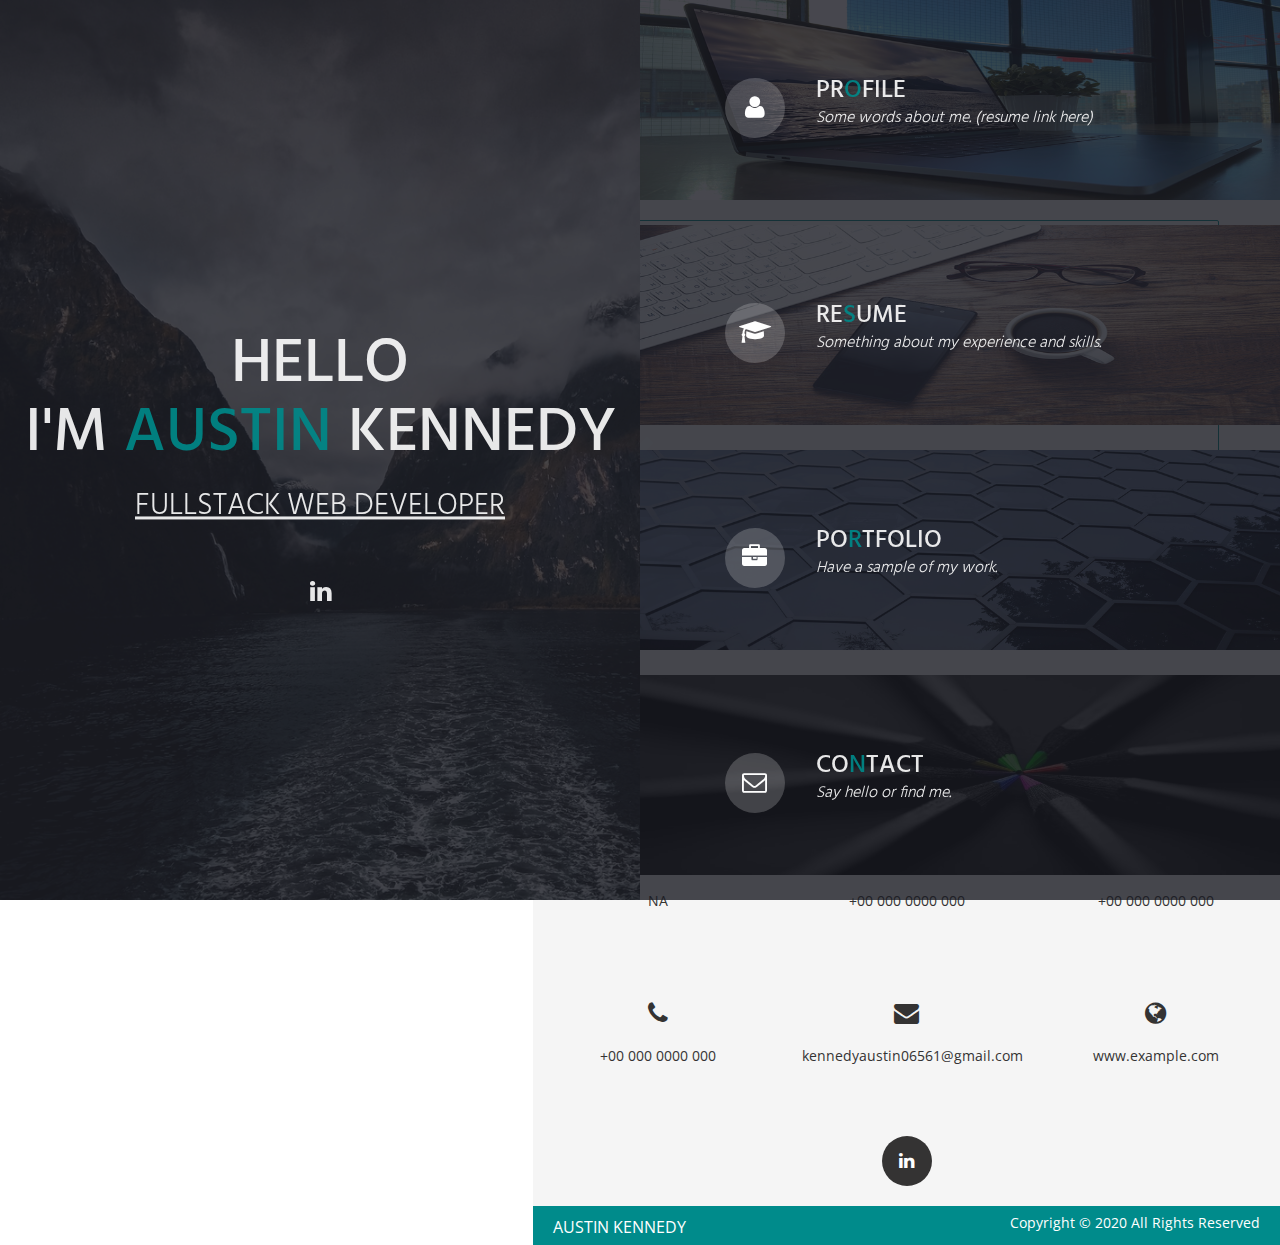
<file: index.html>
<!--
===========================================================

[ INSTA , HTML File ]

  Template Name : INSTA - Responsive Onepage Resume Template
  
  Version    :  1.0 
  
  Author     :  Pixel_Factory
  
  Author URI :  http://themeforest.net/user/Pixel_Factory
  
  Author Email : h.nafees.anwar@gmail.com

==========================================================
-->

<!doctype html>
<html lang="en" class="no-js">
<head>
    
    <!--===============
    1 ) Head Section
    ================-->
    
    <meta charset="UTF-8">
    <meta http-equiv="X-UA-Compatible" content="IE=edge">
    <meta name="viewport" content="width=device-width, initial-scale=1, maximum-scale=1, user-scalable=no">
    <title>Austin Kennedy Portfolio</title>
    
    <!--( a ) Fav Icon -->
    <link rel="icon" href="./template/images/icon/fav_icon.gif">
    
    <!--( b ) CSS Stylesheets -->
    
        <!-- Bootstrap -->
    <link type="text/css" rel="stylesheet" href="./template/bootstrap/css/bootstrap.min.css">
    
        <!-- Library -->
    
    <link type="text/css" rel="stylesheet" href="./template/library/font-awesome/css/font-awesome.min.css">
    <link type="text/css" rel="stylesheet" href="./template/library/popup/popup.css">
    <link type="text/css" rel="stylesheet" href="./template/library/owl-carousel/owl.carousel.css">
    <link type="text/css" rel="stylesheet" href="./template/library/owl-carousel/owl.theme.css">
        
        <!-- STYLE Sheets -->
    
    <link type="text/css" rel="stylesheet" href="./template/css/style.css">
    <link type="text/css" rel="stylesheet" href="./template/css/responsive.css">
    
    <!--( c ) Javascript For Browser Support Issues -->
    
    <script type="text/javascript" src="./template/library/modernizr/modernizr.js"></script>
    <!--[if lt IE 9]>
    <script src="https://oss.maxcdn.com/html5shiv/3.7.2/html5shiv.min.js"></script>
    <script src="https://oss.maxcdn.com/respond/1.4.2/respond.min.js"></script>
    <![endif]-->
    
</head>
<body>
    
    <!--===========
    2 ) Preloader
    ============-->
    
    <div id="preloader">
        <div class="loader">
            <span></span>
            <span></span>
            <span></span>
            <span></span>
        </div>
    </div>
    
    <!--=========
    3 ) Homepage
    ==========-->
    
    <div class="home-page">
        
        <!--( a ) Introduction -->
        
        <div class="introduction">
            <img alt="" src="./template/images/home_dp.jpg">
            <div class="mask">
            </div>
            <div class="intro-content">
                <h1>HELLO<br>
                I'M <span>AUSTIN</span> KENNEDY</h1>
                <h2>FULLSTACK WEB DEVELOPER</h2>
                <p class="social-media hidden-xs">
                    <!-- <a href="#" class="fa fa-facebook" data-toggle="tooltip" title="Facebook"></a>
                    <a href="#" class="fa fa-twitter" data-toggle="tooltip" title="Twitter"></a>
                    <a href="#" class="fa fa-plus" data-toggle="tooltip" title="Google+"></a> -->
                    <a href="https://www.linkedin.com/in/austin-kennedy-b94412148/" class="fa fa-linkedin" target= "_blank" data-toggle="tooltip" title="LinkedIn"></a>
                    <!-- <a href="#" class="fa fa-behance" data-toggle="tooltip" title="Behance"></a>
                    <a href="#" class="fa fa-flickr" data-toggle="tooltip" title="Flicker"></a>
                    <a href="#" class="fa fa-instagram" data-toggle="tooltip" title="Instagram"></a> -->
                </p>
                
                <!-- Social Media Icons [ END ] -->
                
            </div>
        </div>
        
        <!-- ( b ) Navigation Menu -->
        
        <div class="menu">
            <div class="profile-btn">
                <img alt="" src="./template/images/menu/profile_btn.jpg">
                <div class="mask">
                </div>
                <div class="heading col-xs-11 col-xs-offset-1">
                    <div class="col-xs-2 hidden-xs">
                        <i class="fa fa-user"></i>
                    </div>
                    <div class="col-sm-10">
                        <h2>PR<span>O</span>FILE</h2>
                        <h3>Some words about me. (resume link here)</h3>
                    </div>
                </div>
            </div>
            
            <!-- Single Navigation Menu Button [ END ]  -->
            
            <div class="resume-btn">
                <img alt="" src="./template/images/menu/resume_btn.jpg">
                <div class="mask">
                </div>
                <div class="heading col-xs-11 col-xs-offset-1">
                    <div class="col-xs-2 hidden-xs">
                        <i class="fa fa-graduation-cap"></i>
                    </div>
                    <div class="col-sm-10">
                        <h2>RE<span>S</span>UME</h2>
                        <h3>Something about my experience and skills.</h3>
                    </div>
                </div>
            </div>
            
            <!-- Single Navigation Menu Button [ END ]  -->
            
            <div class="portfolio-btn">
                <img alt="" src="./template/images/menu/portfolio_btn.jpg">
                <div class="mask">
                </div>
                <div class="heading col-xs-11 col-xs-offset-1">
                    <div class="col-xs-2 hidden-xs">
                        <i class="fa fa-briefcase"></i>
                    </div>
                    <div class="col-sm-10">
                        <h2>PO<span>R</span>TFOLIO</h2>
                        <h3>Have a sample of my work.</h3>
                    </div>
                </div>
            </div>
            
            <!-- Single Navigation Menu Button [ END ]  -->
            
            <div class="contact-btn">
                <img alt="" src="./template/images/menu/contact_btn.jpg">
                <div class="mask">
                </div>
                <div class="heading col-xs-11 col-xs-offset-1">
                    <div class="col-xs-2 hidden-xs">
                        <i class="fa fa-envelope-o"></i>
                    </div>
                    <div class="col-sm-10">
                        <h2>CO<span>N</span>TACT</h2>
                        <h3>Say hello or find me.</h3>
                    </div>
                </div>
            </div>
            
            <!-- Single Navigation Menu Button [ END ]  -->
            
        </div>
    </div>
    
    <!--=============
    4 ) Close Button
    ==============-->
    
    <div class="close-btn"></div>
    
    <!--=============
    5 ) Profile Page
    ==============-->
    
    <div class="profile-page">
        
        <!--( a ) Profile Page Fixed Image Portion -->
        
        <div class="image-container col-md-5 col-sm-12">
            <div class="mask">
            </div>
            <div class="main-heading">
                <h1>PR<span>O</span>FILE</h1>
            </div>
        </div>
        
        <!--( b ) Profile Page Content -->
        
        <div class="content-container col-md-7 col-sm-12">
            
            <!--( A ) Story of Glory -->
            
            <div class="story clearfix">
                <h2 class="small-heading">ABOUT ME</h2>
                <div class="col-lg-11 col-lg-offset-1">
                    <div class="story-content clearfix">
                        <img alt="" src="./template/images/dp.jpg" class="col-xs-offset-1 col-sm-offset-0 col-sm-4 col-xs-10">
                        <div class="col-sm-8 col-xs-12">
                            <h3>Austin Kennedy</h3>
                            <p>
                                Full-stack web developer with 6-months of experience. Well versed in HTML, 
                                CSS, JavaScript, jQuery, Bootstrap, and more.
                            </p>
                            <p>
                                Consumed with a desire for designing progressive web applications as well as dynamic websites
                                while continuing to hone old skills and develop the new.
                            </p>
                            <p>
                                Skills include problem solving, time management, communication, and working in a team environment.
                            </p>
                            <a href="#" class="hire-me">Hire Me</a>
                            <a href="./template/FinalResume.pdf" target= "_blank">Download Resume</a>
                        </div>
                    </div>
                </div>
            </div>
            
            <!--( B ) What Can I Do -->
            
            <!-- <div class="services-container clearfix">
                <h2 class="small-heading">WHAT CAN I DO?</h2> -->
                <!-- <div class="services col-lg-4 col-md-6 col-sm-4">
                    <i class="fa fa-eyedropper"></i>
                    <h3>GRAPHIC DESIGN</h3>
                    <p>
                        Sed mi sem, sagi eros ac, laoreet commodo diam. Morbi id est in urna facilisis dictum. Mauris rutrum mollis neque a sodales. Mauris sed ipsum nec turpis finibus.
                    </p>
                </div> -->
                
                <!-- Single Service Item [ END ]  -->
                
                <!-- <div class="services col-lg-4 col-md-6 col-sm-4">
                    <i class="fa fa-eye"></i>
                    <h3>WEB DESIGN</h3>
                    <p>
                        Vivamus et rhoncus mauris, suscipit efficitur elementum ex. Interdum et malesuada ipsum primis in faucibus. Nullam odio libero, cursus ac ligula suscipit maximus.
                    </p>
                </div> -->
                
                <!-- Single Service Item [ END ]  -->
                
                <!-- <div class="services col-lg-4 col-md-6 col-sm-4">
                    <i class="fa fa-code"></i>
                    <h3>WEB DEVELOPMENT</h3>
                    <p>
                        Praesent ac varius ante, eu suscipit odio. Vesmolito modo pretium scelerisque. Sed vulputate ac varius ante dapibus tempor. Maecenas ut cursus aug suscipit malesuada felis.
                    </p>
                </div> -->
                
                <!-- Single Service Item [ END ]  -->
                
                <!-- <div class="services col-lg-4 col-md-6 col-sm-4">
                    <i class="fa fa-lightbulb-o"></i>
                    <h3>BRIGHT IDEAS</h3>
                    <p>
                        Nunc egestas sed efficitur nulla a sodales. Pellentesque tincidunt diam quam, rhoncus congue pellentesque eu, faucibus nec turpis. Quisque laoreet tincidunt turpis dolor tempus.
                    </p>
                </div> -->
                
                <!-- Single Service Item [ END ]  -->
                
                <!-- <div class="services col-lg-4 col-md-6 col-sm-4">
                    <i class="fa fa-rocket"></i>
                    <h3>APP DEVELOPMENT</h3>
                    <p>
                       Vestibulum dictum tincidunt pulvinar elementum. Etiam urna massa, vestibulum id purus id, vehicula placerat dui. Aenean sit amet pulvinar urna. Ut at mi semper, eleifend.
                    </p>
                </div> -->
                
                <!-- Single Service Item [ END ]  -->
                
                <!-- <div class="services col-lg-4 col-md-6 col-sm-4">
                    <i class="fa fa-wrench"></i>
                    <h3>SETTINGS</h3>
                    <p>
                        Vestibulum tincidunt sed dapibus elit, sed accumsan libero. Nam vulputate tincidunt quam quis nibh porttitor, a tincidunt lacinia. Nulla turpis arcu, hendrerit volutpat tincidunt at, eget est.
                    </p>
                </div> -->
                
                <!-- Single Service Item [ END ]  -->
                
            <!-- </div> -->
            
            <!--( C ) Some Facts -->
            
            <!-- <div class="facts clearfix">
                <div class="col-xs-4">
                    <h3>PROJECTS DONE</h3>
                    <h1>300+</h1>
                </div>
                <div class="col-xs-4">
                    <h3>HAPPY CLIENTS</h3>
                    <h1>100+</h1>
                </div>
                <div class="col-xs-4">
                    <h3>COFFEE CUPS</h3>
                    <h1>250+</h1>
                </div>
            </div> -->
            
            <!--( D ) Footer -->
            
            <div class="footer clearfix">
                <a href="#">AUSTIN KENNEDY</a>
                <p>
                    Copyright © 2020 All Rights Reserved
                </p>
            </div>
        </div>
    </div>
    
    <!--=============
    6 ) Resume Page
    ===============-->
    
    <div class="resume-page">
        
        <!--( a ) Resume Page Fixed Image Portion -->
        
        <div class="image-container col-md-5 col-sm-12">
            <div class="mask">
            </div>
            <div class="main-heading">
                <h1>RE<span>S</span>UME</h1>
            </div>
        </div>
        
        <!--( b ) Resume Page Content -->
        
        <div class="content-container col-md-7 col-sm-12">
            
            <!--( A ) Education Section -->
            
            <div class="education clearfix">
                <h2 class="small-heading">EDUCATION</h2>
                
                <div class="education-container col-lg-10 col-lg-offset-1 col-md-12 col-md-offset-0 col-sm-10 col-sm-offset-1">
                    <div class="item">
                        <div class="bullet hidden-xs">
                        </div>
                        <div class="education-content">
                            <h3>Valencia College<span> / August 2016 - May 2018</span></h3>
                            <p>
                                Address: 1800 S Kirkman Rd, Orlando, FL 32811 <br>
                                Field of Study: Intro classes for Chemical Engineering
                            </p>
                        </div>
                    </div>
                    
                    <!-- Single Education Item [ END ] -->
                    
                    <div class="item">
                        <div class="bullet hidden-xs">
                        </div>
                        <div class="education-content">
                            <h3>University of South Florida - Tampa<span> / May 2018 - April 2020</span></h3>
                            <p>
                                Address: 4202 E Fowler Ave, Tampa, FL 33620 <br>
                                Field of Study: Chemical Engineering
                            </p>
                        </div>
                    </div>
                    
                    <!-- Single Education Item [ END ] -->
                    
                    <div class="item">
                        <div class="bullet hidden-xs">
                        </div>
                        <div class="education-content">
                            <h3>University of Central Florida<span> / April 2020 - Present</span></h3>
                            <p>
                                Address: 4000 Central Florida Blvd, Orlando, FL 32816 <br>
                                Field of Study: Fullstack Developer
                            </p>
                        </div>
                    </div>
                    
                    <!-- Single Education Item [ END ] -->
                    
                </div>
            </div>
            
            <!--( B ) Experience Section -->
            
            <div class="experience clearfix">
                <h2 class="small-heading">EXPERIENCE</h2>
                <div class="experience-container col-lg-10 col-lg-offset-1 col-md-12 col-md-offset-0 col-sm-10 col-sm-offset-1">
                    <!-- <div class="item">
                        <div class="bullet hidden-xs">
                        </div>
                        <div class="experience-content">
                            <h3>Senior Web Designer<span> / October 2013 - March 2015<br>
                            Lorem Ipsum, Inc.</span></h3>
                            <p>
                                Lorem ipsum dolor sit amet, consectetur adipiscing elit. Mauris et pulvinar ligula. Praesent maximus ornare quam, id consectetur dui eleifend nec. Nam consectetur orci id nulla varius, quis facilisis dui vulputate. Sed ultrices eu erat non mollis. Phasellus ut libero.
                            </p>
                        </div>
                    </div> -->
                    
                    <!-- Single Experience Item [ END ] -->
                    
                    <!-- <div class="item">
                        <div class="bullet hidden-xs">
                        </div>
                        <div class="experience-content">
                            <h3>Deep Water Lifeguard<span> / August 2018 - June 2019<br>
                            Walt Disney World's Blizzard Beach</span></h3>
                            <p>
                                In eu semper velit. Ut laoreet, sapien ac porta aliquam, est enim blandit nisl, ut semper dui justo a sapien. Nam orci ipsum, rutrum semper purus a, posuere molestie lorem. Sed ut nibh lobortis, semper ligula ut, tempus mi. In.
                            </p>
                        </div>
                    </div> -->
                    
                    <!-- Single Experience Item [ END ] -->
                    
                    <div class="item">
                        <div class="bullet hidden-xs">
                        </div>
                        <div class="experience-content">
                            <h3>All Team Staffing<span> / January 2016 - Present<br>
                            Shades of Green Resort</span></h3>
                            <p>
                                Provided customer service to patrons of the resort.
                            </p>
                        </div>
                    </div>
                    
                    <!-- Single Experience Item [ END ] -->
                    
                </div>
            </div>
            
            <!--( C ) Skills Section -->
            
            <!-- <div class="skills clearfix">
                <h2 class="small-heading">SKILLS</h2>
                <div class="clearfix">
                    <div class="skill-container col-sm-4">
                        <h3>Photoshop</h3>
                        <div class="skill" data-percent="60">
                            <span>60%</span>
                        </div>
                    </div> -->
                    
                    <!-- Single Skills Item [ END ] -->
                    
                    <!-- <div class="skill-container col-sm-4">
                        <h3>Illustrator</h3>
                        <div class="skill" data-percent="65">
                            <span>65%</span>
                        </div>
                    </div> -->
                    
                    <!-- Single Skills Item [ END ] -->
                    
                    <!-- <div class="skill-container col-sm-4">
                        <h3>Dreamweaver</h3>
                        <div class="skill" data-percent="80">
                            <span>80%</span>
                        </div>
                    </div> -->
                    
                    <!-- Single Skills Item [ END ] -->
                    
                    <!-- <div class="skill-container col-sm-4">
                        <h3>Design</h3>
                        <div class="skill" data-percent="55">
                            <span>55%</span>
                        </div>
                    </div> -->
                    
                    <!-- Single Skills Item [ END ] -->
                    
                    <!-- <div class="skill-container col-sm-4">
                        <h3>Development</h3>
                        <div class="skill" data-percent="90">
                            <span>90%</span>
                        </div>
                    </div> -->
                    
                    <!-- Single Skills Item [ END ] -->
                    
                    <!-- <div class="skill-container col-sm-4">
                        <h3>Coding</h3>
                        <div class="skill" data-percent="85">
                            <span>85%</span>
                        </div>
                    </div> -->
                    
                    <!-- Single Skills Item [ END ] -->
                    
                <!-- </div>
            </div> -->
            
            <!--( C ) Footer Section -->
            
            <div class="footer clearfix">
                <a href="#">AUSTIN KENNEDY</a>
                <p>
                    Copyright © 2020 All Rights Reserved
                </p>
            </div>
        </div>
    </div>
    
    <!--===============
    7 ) Portfolio Page
    ================-->
    
    <div class="portfolio-page">
        
        <!--( a ) Portfolio Page Fixed Image Portion -->
        
        <div class="image-container col-md-5 col-sm-12">
            <div class="mask">
            </div>
            <div class="main-heading">
                <h1>POR<span>T</span>FOLIO</h1>
            </div>
        </div>
        
        <!--( b ) Portfolio Page Content -->
        
        <div class="content-container col-md-7 col-sm-12">
            
            <!--( A ) Portfolio -->
            
            <div class="portfolio">
                <h2 class="small-heading">PORTFOLIO</h2>
                <div class="project-container">
                    
                    <div class="project-controls">
                        <button class="filter" data-filter="all">All</button>
                        <button class="filter" data-filter="1">Graphic Design</button>
                        <button class="filter" data-filter="2">Web Designs</button>
                        <button class="filter" data-filter="3">App Development</button>
                    </div>
                    
                    <!-- Portfolio Control Buttons [ END ] -->
                    
                    <div class="projet-items clearfix" id="projects">
                        
                        <!-- Portfolio Image -->
                        
                        <div class="col-lg-4 col-md-6 col-sm-4 col-xs-6 filtr-item" data-category="3">
                            <div class="project">
                                <img src="./template/images/portfolio/thumbs/image_1.jpg" alt="">
                                <div class="ovrly">
                                </div>
                                <div class="buttons">
                                    <a href="https://github.com/kennedyaustin/droplet" target= "_blank" class="fa fa-link"></a>
                                    <a href="#portfolio-1" class="fa fa-search show-popup"></a>
                                </div>
                            </div>
                        </div>
                        
                        <!-- Popup Content -->
                        
                        <div class="pop-up-box" id="portfolio-1">
                            <img alt="WordGuessGame" src="./template/images/portfolio/image_1.jpg" class=" hidden-xs">
                            <div class="popup-content">
                                <h3>droplet</h3>
                                <p>
                                    Droplet is a content sharing site where you can make a profile, post content, and comment
                                    on posts
                                </p>
                                <p>
                                    • Role: Assisted with both the front and back end of the chat service, using BCrypt to hash
                                    passwords and MySQL to hold all the users data after they sign up. <br>
                                    • Node.js, Express.js, MySQL, Sequelize, BCrypt, HTML5, CSS3, Bootstrap.
                                </p>
                                <a href="https://project-droplet.herokuapp.com/" target= "_blank">PREVIEW</a>
                            </div>
                        </div>
                        
                        <!-- Single Portfolio Item [ END ] -->
                        
                        
                        
                        <!-- Portfolio Image -->
                        
                        <div class="col-lg-4 col-md-6 col-sm-4 col-xs-6 filtr-item" data-category="3">
                            <div class="project">
                                <img src="./template/images/portfolio/thumbs/image_2.png" alt="">
                                <div class="ovrly">
                                </div>
                                <div class="buttons">
                                    <a href="https://github.com/kennedyaustin/NewsScraper" target= "_blank" class="fa fa-link"></a>
                                    <a href="#portfolio-2" class="fa fa-search show-popup"></a>
                                </div>
                            </div>
                        </div>
                        
                        <!-- Popup Content -->
                        
                        <div class="pop-up-box" id="portfolio-2">
                            <img alt="ResponsivePortfolio" src="./template/images/portfolio/image_2.png" class=" hidden-xs">
                            <div class="popup-content">
                                <h3>NPR NewsScraper</h3>
                                <p>
                                    The concept for this project was to create a web app that lets users view and leave comments
                                    on the latest news articles from the NPR website. By using cheerio and axios, news article titles,
                                    links, and summaries were sent to the page.
                                </p>
                                <a href="https://echo-js-scraper.herokuapp.com/" target= "_blank">PREVIEW</a>
                            </div>
                        </div>
                        
                        <!-- Single Portfolio Item [ END ] -->
                        
                        
                        
                        <!-- Portfolio Image -->
                        
                        <div class="col-lg-4 col-md-6 col-sm-4 col-xs-6 filtr-item" data-category="3">
                            <div class="project">
                                <img src="./template/images/portfolio/thumbs/image_3.png" alt="">
                                <div class="ovrly">
                                </div>
                                <div class="buttons">
                                    <a href="https://github.com/kennedyaustin/Sunshine-D8" target= "_blank" class="fa fa-link"></a>
                                    <a href="#portfolio-3" class="fa fa-search show-popup"></a>
                                </div>
                            </div>
                        </div>
                        
                        <!-- Popup Content -->
                        
                        <div class="pop-up-box" id="portfolio-3">
                            <img alt="Project1" src="./template/images/portfolio/image_3.png" class=" hidden-xs">
                            <div class="popup-content">
                                <h3>Sunshine D8</h3>
                                <p>
                                    The concept of our project was the facilitation of deciding what to do for a date night. 
                                    Our goal was to make date-planning easier, complete with customized suggestions based on user input.
                                    The two types of input that the user could use were for activities and restaurants in a zipcode specified by them.
                                </p>
                                <a href="https://kennedyaustin.github.io/Sunshine-D8/" target= "_blank">PREVIEW</a>
                            </div>
                        </div>
                        
                        <!-- Single Portfolio Item [ END ] -->
                        
                        
                        
                        <!-- Portfolio Image -->
                        
                        <div class="col-lg-4 col-md-6 col-sm-4 col-xs-6 filtr-item" data-category="2">
                            <div class="project">
                                <img src="./template/images/portfolio/thumbs/image_4.jpg" alt="">
                                <div class="ovrly">
                                </div>
                                <div class="buttons">
                                    <a href="https://github.com/kennedyaustin/Pokemon-Clicky-Game" target= "_blank" class="fa fa-link"></a>
                                    <a href="#portfolio-4" class="fa fa-search show-popup"></a>
                                </div>
                            </div>
                        </div>
                        
                        <!-- Popup Content -->
                        
                        <div class="pop-up-box" id="portfolio-4">
                            <img alt="GiftasticPokemon" src="./template/images/portfolio/image_4.jpg" class=" hidden-xs">
                            <div class="popup-content">
                                <h3>Pokemon Clicky Game</h3>
                                <p>
                                    For this project, a memory game was created with React. 
                                    The app was built by breaking up the UI into components, managing those components states, as well as responding to user events.
                                </p>
                                <a href="https://pokemon-clikky-game.herokuapp.com/" target= "_blank">PREVIEW</a>
                            </div>
                        </div>
                        
                        <!-- Single Portfolio Item [ END ] -->
                        
                        
                        
                        <!-- Portfolio Image -->
                        
                        <div class="col-lg-4 col-md-6 col-sm-4 col-xs-6 filtr-item" data-category="3">
                            <div class="project">
                                <img src="./template/images/portfolio/thumbs/image_5.png" alt="">
                                <div class="ovrly">
                                </div>
                                <div class="buttons">
                                    <a href="https://github.com/kennedyaustin/TriviaGame" target= "_blank" class="fa fa-link"></a>
                                    <a href="#portfolio-5" class="fa fa-search show-popup"></a>
                                </div>
                            </div>
                        </div>
                        
                        <!-- Popup Content -->
                        
                        <div class="pop-up-box" id="portfolio-5">
                            <img alt="TriviaGame" src="./template/images/portfolio/image_5.png" class=" hidden-xs">
                            <div class="popup-content">
                                <h3>Minecraft Trivia Game</h3>
                                <p>
                                    This project is a Minecraft Trivia game that counts the number of correct and incorrect answers as well as the number of questions that were left unanswered.
                                </p>
                                <a href="https://kennedyaustin.github.io/TriviaGame/" target= "_blank">PREVIEW</a>
                            </div>
                        </div>
                        
                        <!-- Single Portfolio Item [ END ] -->
                        
                        
                        
                        <!-- Portfolio Image -->
                        
                        <div class="col-lg-4 col-md-6 col-sm-4 col-xs-6 filtr-item" data-category="3">
                            <div class="project">
                                <img src="./template/images/portfolio/thumbs/image_6.png" alt="">
                                <div class="ovrly">
                                </div>
                                <div class="buttons">
                                    <a href="https://google-books-searchin.herokuapp.com/" target= "_blank" class="fa fa-link"></a>
                                    <a href="#portfolio-6" class="fa fa-search show-popup"></a>
                                </div>
                            </div>
                        </div>
                        
                        <!-- Popup Content -->
                        
                        <div class="pop-up-box" id="portfolio-6">
                            <img alt="LIRINodeApp" src="./template/images/portfolio/image_6.png" class=" hidden-xs">
                            <div class="popup-content">
                                <h3>Google Books Search</h3>
                                <p>
                                    In this project, a new React-based Google Search App was created. 
                                    The project uses React Components, works with helper/util functions, and utilizes the React lifecycle methods to query and display books based on user searches. 
                                    Node Express and MongoDB was also used to save books to review or purchase later.
                                </p>
                                <a href="https://github.com/kennedyaustin/GoogleBooksSearch/blob/master/README.md" target= "_blank">PREVIEW</a>
                            </div>
                        </div>
                        
                        <!-- Single Portfolio Item [ END ] -->
                        
                        
                        
                        <!-- Portfolio Image -->
                        
                        <div class="col-lg-4 col-md-6 col-sm-4 col-xs-6 filtr-item" data-category="2">
                            <div class="project">
                                <img src="./template/images/portfolio/thumbs/image_7.png" alt="">
                                <div class="ovrly">
                                </div>
                                <div class="buttons">
                                    <a href="https://github.com/kennedyaustin/ConstructorWordGuessGame" target= "_blank" class="fa fa-link"></a>
                                    <a href="#portfolio-7" class="fa fa-search show-popup"></a>
                                </div>
                            </div>
                        </div>
                        
                        <!-- Popup Content -->
                        
                        <div class="pop-up-box" id="portfolio-7">
                            <img alt="ConstructorWordGuessGame" src="./template/images/portfolio/image_7.png" class=" hidden-xs">
                            <div class="popup-content">
                                <h3>Constructor Word Guessing Game</h3>
                                <p>
                                    In this project, a word guessing game was created with the use of constructors so that the user would be able to use the terminal 
                                    in order to play a hangman game within the command-line. 
                                    This game was created using 3 files, each requiring a different function from the other in order for the game to be fully functional.
                                </p>
                                <a href="https://github.com/kennedyaustin/ConstructorWordGuessGame/blob/master/README.md" target= "_blank">PREVIEW</a>
                            </div>
                        </div>
                        
                        <!-- Single Portfolio Item [ END ] -->
                        
                        
                        
                        <!-- Portfolio Image -->
                        
                        <div class="col-lg-4 col-md-6 col-sm-4 col-xs-6 filtr-item" data-category="1">
                            <div class="project">
                                <img src="./template/images/portfolio/thumbs/image_8.png" alt="">
                                <div class="ovrly">
                                </div>
                                <div class="buttons">
                                    <a href="https://github.com/kennedyaustin/Bamazon" targer= "_blank" class="fa fa-link"></a>
                                    <a href="#portfolio-8" class="fa fa-search show-popup"></a>
                                </div>
                            </div>
                        </div>
                        
                        <!-- Popup Content -->
                        
                        <div class="pop-up-box" id="portfolio-8">
                            <img alt="" src="./template/images/portfolio/image_8.png" class=" hidden-xs">
                            <div class="popup-content">
                                <h3>Bamazon</h3>
                                <p>
                                    In this project, an Amazon-like storefront was built using a database made through mySQL. 
                                    The app takes in orders from customers and depletes the stock from the store's inventory.
                                </p>
                                <a href="https://github.com/kennedyaustin/Bamazon/blob/master/README.md" targer= "_blank">PREVIEW</a>
                            </div>
                        </div>
                        
                        <!-- Single Portfolio Item [ END ] -->
                        
                        
                        
                        <!-- Portfolio Image -->
                        
                        <div class="col-lg-4 col-md-6 col-sm-4 col-xs-6 filtr-item" data-category="3">
                            <div class="project">
                                <img src="./template/images/portfolio/thumbs/image_9.jpg" alt="">
                                <div class="ovrly">
                                </div>
                                <div class="buttons">
                                    <a href="https://github.com/kennedyaustin/FriendFinder" class="fa fa-link" target= '_blank'></a>
                                    <a href="#portfolio-9" class="fa fa-search show-popup"></a>
                                </div>
                            </div>
                        </div>
                        
                        <!-- Popup Content -->
                        
                        <div class="pop-up-box" id="portfolio-9">
                            <img alt="" src="./template/images/portfolio/image_9.jpg" class=" hidden-xs">
                            <div class="popup-content">
                                <h3>Friend Finder</h3>
                                <p>
                                    In this project, a compatibility-based "FriendFinder" application was created. 
                                    This full-stack site will take in results from a survey users take, and then compare their answers with those from other users. 
                                    The app will then display the name and picture of the user with the best overall match.
                                </p>
                                <a href="https://my-friend-finder-app27.herokuapp.com/" target= '_blank'>PREVIEW</a>
                            </div>
                        </div>
                        
                        <!-- Single Portfolio Item [ END ] -->
                        
                        
                        
                        <!-- Portfolio Image -->
                        
                        <div class="col-lg-4 col-md-6 col-sm-4 col-xs-6 filtr-item" data-category="2">
                            <div class="project">
                                <img src="./template/images/portfolio/thumbs/image_10.jpg" alt="">
                                <div class="ovrly">
                                </div>
                                <div class="buttons">
                                    <a href="#" class="fa fa-link"></a>
                                    <a href="#portfolio-10" class="fa fa-search show-popup"></a>
                                </div>
                            </div>
                        </div>
                        
                        <!-- Popup Content -->
                        
                        <div class="pop-up-box" id="portfolio-10">
                            <img alt="" src="./template/images/portfolio/image_10.jpg" class=" hidden-xs">
                            <div class="popup-content">
                                <h3>PROJECT NAME</h3>
                                <p>
                                    Quisque in tempor sapien, et cursus neque. Nunc pulvinar diam ac dapibus mollis. Etiam id iaculis lorem. Donec bibendum volutpat ante, eu consequat nisi suscipit at. Etiam interdum augue dolor, id auctor felis volutpat sed. Phasellus id ex ultrices, tempus leo eget, volutpat diam. In sit amet magna faucibus, molestie nisi in, hendrerit libero. Morbi auctor velit sagittis, elementum lorem eget, imperdiet nisl.
                                </p>
                                <a href="#">PREVIEW</a>
                            </div>
                        </div>
                        
                        <!-- Single Portfolio Item [ END ] -->
                        
                    </div>
                </div>
            </div>
            
            <!--( B ) Testimonials Section -->
            
            <div class="testimonials clearfix">
                <h2 class="small-heading">SOME WORDS FROM CLIENTS</h2>
                <div class="testimonials-container col-sm-10 col-sm-offset-1">
                    <div class="owl-carousel">
                        <div>
                            <p>
                                <i class="fa fa-quote-left"></i>Lorem ipsum dolor sit amet, consectetur adipiscing elit. Curabitur ullamcorper aliquet nulla, eget feugiat mi pellentesque sed. In neque erat, vulputate eu justo et, posuere scelerisque nulla.<i class="fa fa-quote-right"></i>
                            </p>
                            <h3>Justin Peterson</h3>
                        </div>
                        
                        <!-- Single Testimonial Item [ END ] -->
                        
                        <div>
                            <p>
                                <i class="fa fa-quote-left"></i>Sed vulputate nibh id molestie efficitur. Maecenas cursus est a quam ullamcorper, eu iaculis ullamcorper. Maecenas pretium aliquet mi, tincidunt semper lectus rutrum et.<i class="fa fa-quote-right"></i>
                            </p>
                            <h3>Cristina Devis</h3>
                        </div>
                        
                        <!-- Single Testimonial Item [ END ] -->
                        
                        <div>
                            <p>
                                <i class="fa fa-quote-left"></i>Ut tristique pellentesque arcu, in hendrerit urna rhoncus sed. Vivamus vel diam ex. Nunc nunc vitae lectus facilisis imperdiet. Proin pretium tempus dui, et vehicula purus.<i class="fa fa-quote-right"></i>
                            </p>
                            <h3>Jonny Watts</h3>
                        </div>
                        
                        <!-- Single Testimonial Item [ END ] -->
                        
                        <div>
                            <p>
                                <i class="fa fa-quote-left"></i>Etiam sollicitudin ornare pulvinar. Nullam a vulputate lectus. Maecenas a nisl leo. Curabitur ante nisi, pellentesque et turpis eget, iaculis porta lorem. Aenean in justo nec turpis maximus.<i class="fa fa-quote-right"></i>
                            </p>
                            <h3>JOHN DOE</h3>
                        </div>
                        
                        <!-- Single Testimonial Item [ END ] -->
                        
                    </div>
                </div>
            </div>
            
            <!--( C ) Some Facts -->
            
            <div class="facts clearfix">
                <div class="col-xs-4">
                    <h3>PROJECTS DONE</h3>
                    <h1>300+</h1>
                </div>
                <div class="col-xs-4">
                    <h3>HAPPY CLIENTS</h3>
                    <h1>100+</h1>
                </div>
                <div class="col-xs-4">
                    <h3>COFFEE CUPS</h3>
                    <h1>250+</h1>
                </div>
            </div>
            
            <!-- Footer -->
            
            <div class="footer clearfix">
                <a href="#">AUSTIN KENNEDY</a>
                <p>
                    Copyright © 2020 All Rights Reserved
                </p>
            </div>
        </div>
    </div>
    
    <!--==============
    8 ) Contact Page
    ===============-->
    
    <div class="contact-page">
        
        <!--( a ) Contact Page Fixed Image Portion -->
        
        <div class="image-container col-md-5 col-sm-12">
            <div class="mask">
            </div>
            <div class="main-heading">
                <h1>CO<span>N</span>TACT</h1>
            </div>
        </div>
        
        <!--( b ) Contact Page Content -->
        
        <div class="content-container col-md-7 col-sm-12">
            
            <!--( A ) Contact Form -->
            
            <div>
                <h2 class="small-heading">SAY HELLO!</h2>
                
                <div class="contact-form col-sm-11 clearfix">
                    
                    <form action="php/contact.php" id="contactForm" method="post" name="contactForm">
                        <fieldset>
                            <div class="col-sm-12">
                                <input id="name" name="name" placeholder="Your Name*" type="text" value="">
                            </div>
                            
                            <!-- Name Field [ END ] -->
                            
                            <div class="col-sm-12">
                                <input id="email" name="email" placeholder="Your Email*" type="text" value="">
                            </div>
                            
                            <!-- Email Field [ END ] -->
                            
                            <div class="col-xs-12">
                                <textarea cols="5" id="message" name="message" placeholder="Your Message....*"></textarea>
                            </div>
                            
                            <!-- Message Field [ END ] -->
                            
                            <div class="col-xs-12">
                                <button class="submit active">SEND</button>
                            </div>
                            
                            <div class="error col-xs-12">
                                <h3></h3>
                            </div>
                            
                            <!-- Error Message [ END ] -->
                            
                            <div class="success col-xs-12">
                                <h3>Success! Your message was sent.</h3>
                            </div>
                            
                            <!-- Submit Button [ END ] -->
                            
                        </fieldset>
                    </form>
                    
                    <!-- Contact Form [ END ] -->
                    
                </div>
            </div>
            
            <!--( B ) Google Map -->
            
            <!-- <div class="google-map" id="google-map"></div> -->
            
            <!--( C ) Contact Details -->
            
            <div class="contact-details clearfix">
                <h2 class="small-heading">CONTACT DETAILS</h2>
                <div class="contact col-sm-4">
                    <p>
                        <i class="fa fa-map-marker"></i><br>
                         NA
                    </p>
                </div>
                
                    <!-- Single Contact Details Item [ END ] -->
                
                <div class="contact col-sm-4">
                    <p>
                        <i class="fa fa-phone"></i><br>
                         +00 000 0000 000
                    </p>
                </div>
                
                    <!-- Single Contact Details Item [ END ] -->
                
                <div class="contact col-sm-4">
                    <p>
                        <i class="fa fa-fax"></i><br>
                         +00 000 0000 000
                    </p>
                </div>
                
                    <!-- Single Contact Details Item [ END ] -->
                
                <div class="contact col-sm-4">
                    <p>
                        <i class="fa fa-phone"></i><br>
                         +00 000 0000 000
                    </p>
                </div>
                
                    <!-- Single Contact Details Item [ END ] -->
                
                <div class="contact col-sm-4">
                    <p>
                        <i class="fa fa-envelope"></i><br>
                         kennedyaustin06561@gmail.com
                    </p>
                </div>
                
                    <!-- Single Contact Details Item [ END ] -->
                
                <div class="contact col-sm-4">
                    <p>
                        <i class="fa fa-globe"></i><br>
                         www.example.com
                    </p>
                </div>
                
                    <!-- Single Contact Details Item [ END ] -->
                
                <div class="col-xs-12 social-media">
                    <!-- <a href="#" class="fa fa-facebook" data-toggle="tooltip" title="Facebook"></a>
                    <a href="#" class="fa fa-twitter" data-toggle="tooltip" title="Twitter"></a>
                    <a href="#" class="fa fa-plus" data-toggle="tooltip" title="Google+"></a> -->
                    <a href="https://www.linkedin.com/in/austin-kennedy-b94412148/" class="fa fa-linkedin" data-toggle="tooltip" title="Linkedin"></a>
                    <!-- <a href="#" class="fa fa-behance" data-toggle="tooltip" title="Behance"></a>
                    <a href="#" class="fa fa-flickr" data-toggle="tooltip" title="Flicker"></a>
                    <a href="#" class="fa fa-instagram" data-toggle="tooltip" title="Instagram"></a> -->
                </div>
                
                <!-- Social Media Icons [ END ] -->
                
            </div>
            
            <!-- ( D ) Footer -->
            
            <div class="footer clearfix">
                <a href="#">AUSTIN KENNEDY</a>
                <p>
                    Copyright © 2020 All Rights Reserved
                </p>
            </div>
        </div>
    </div>
    
    <!--============
    9 ) Javascript
    =============-->
    
    <script type="text/javascript" src="./template/js/jquery-1.11.3.min.js"></script>
    <script type="text/javascript" src="./template/bootstrap/js/bootstrap.min.js"></script>
    <script type="text/javascript" src="./template/library/jquery-easing/jquery.easing.min.js"></script>
    <script type="text/javascript" src="./template/library/easy-pie-charts/jquery.easypiechart.min.js"></script>
    <script type="text/javascript" src="./template/library/Filterizr/jquery.filterizr.min.js"></script>
    <script type="text/javascript" src="./template/library/popup/jquery.popup.min.js"></script>
    <script type="text/javascript" src="./template/library/owl-carousel/owl.carousel.min.js"></script>
    <!-- <script type="text/javascript" src="https://maps.google.com/maps/api/js?sensor=true"></script> -->
    <script type="text/javascript" src="./template/library/gMap/jquery.gmap.min.js"></script>
    <script type="text/javascript" src="./template/library/buggyfill/viewport-units-buggyfill.hacks.js"></script>
    <script type="text/javascript" src="./template/library/buggyfill/viewport-units-buggyfill.js"></script>
    <script>
      window.viewportUnitsBuggyfill.init({
        refreshDebounceWait: 50,
        hacks: window.viewportUnitsBuggyfillHacks
      });
    </script>
    <script type="text/javascript" src="./template/js/script.js"></script>
</body>
</html>
</file>
<file: template/library/popup/popup.css>
/*-------------------------------

	POPUP.CSS

-------------------------------*/

.popup_back {
	height: 100%;
	left: 0;
	position: fixed;
	top: 0;
	width: 100%;
	z-index: 1080;
}

.popup_cont {
	position: fixed;
	z-index: 1100;
}

.preloader {
	z-index: 1110;
}

/*---------------------

	EDIT BELOW

*/

.popup_close {
	color: #343333;
	cursor: pointer;
    background: #fff;
	position: absolute;
	padding: 0 5px;
	right: 10px;
	top: 10px;
}

@media only screen and (max-width: 768px) {
    .popup_close {
        color: #fff;
        background: #343333;
    }
}

.popup_back {
	cursor: pointer;
	background-color: #222;
}

div.popup {
	background: #fff;
}

.preloader {
	left: 50%;
	margin: -10px 0 0 -25px;
	position: fixed;
	top: 50%;
}
</file>
<file: template/css/style.css>
/*
--------------------------------------------------------* 

[INSTA, Main Stylesheet ]

    Color        : RED ( darkcyan )

    Name         : INSTA - Responsive Onepage Resume Template

    Version      :  1.0 

    Author       :  Pixel_Factory

    Author URI   :  http://themeforest.net/user/Pixel_Factory

    Author Email : h.nafees.anwar@gmail.com


--------------------------------------------------------

--------------------------------------------------------

   TABLE OF CONTENTS:
  ====================

    1 ) Font Import From Google Fonts

    2 ) Preloader Styles

    3 ) General Rulas

    4 ) Homepage Styles

        - ( a ) Homepage
        - ( b ) Introduction Section
        - ( c ) Navigation Menu

    5 ) Close Button

    6 ) General Rules for Content Pages Fixed Image

    7 ) Profile Page

        - ( a ) Story of Glory
        - ( b ) What Can I Do
        - ( c ) Some Facts

    8 ) Resume Page

        - ( a ) Education Section
        - ( b ) Experience Section
        - ( c ) Skills Section

    9 ) Portfolio Page

        - ( a ) Portfolio Section
        - ( b )  Testimonial Section

    10 ) Contact Page

        - ( a )  Contact Form
        - ( b )  Contact Details

    11 ) Footer

--------------------------------------------------------
*/

                    /*-----------------------------------
                       1 ) Font Import From Google Fonts
                      -----------------------------------*/

@import url(https://fonts.googleapis.com/css?family=Hind:300,500);
@import url(https://fonts.googleapis.com/css?family=Open+Sans:400,400italic);

                    /*----------------------
                       2 ) Preloader Styles
                      ----------------------*/

#preloader {
    position: fixed;
    top: 0;
    left: 0;
    right: 0;
    bottom: 0;
    background-color: #1a1b23;
    z-index: 10000;
}

.loader {
    position: absolute;
    top: 50%;
    left: 50%;
    width: 30px;
    height: 30px;
    -webkit-transform: translate(-50%, -50%) rotate(45deg) translate3d(0, 0, 0);
    -moz-transform: translate(-50%, -50%) rotate(45deg) translate3d(0, 0, 0);
    -ms-transform: translate(-50%, -50%) rotate(45deg) translate3d(0, 0, 0);
    -o-transform: translate(-50%, -50%) rotate(45deg) translate3d(0, 0, 0);
    transform: translate(-50%, -50%) rotate(45deg) translate3d(0, 0, 0);
    -webkit-animation: loader 1.2s infinite ease-in-out;
    animation: loader 1.2s infinite ease-in-out;
}

.loader span {
    position: absolute;
    display: block;
    width: 20px;
    height: 20px;
    opacity: 0.8;
    background-color: darkcyan;
    -webkit-animation: loaderBlock 1.2s infinite ease-in-out both;
    animation: loaderBlock 1.2s infinite ease-in-out both;
}

.loader span:nth-child(1) {
    top: 0;
    left: 0;
}

.loader span:nth-child(2) {
    top: 0;
    right: 0;
    -webkit-animation: loaderBlockInverse 1.2s infinite ease-in-out both;
    animation: loaderBlockInverse 1.2s infinite ease-in-out both;
}

.loader span:nth-child(3) {
    bottom: 0;
    left: 0;
    -webkit-animation: loaderBlockInverse 1.2s infinite ease-in-out both;
    animation: loaderBlockInverse 1.2s infinite ease-in-out both;
}

.loader span:nth-child(4) {
    bottom: 0;
    right: 0;
}

@-webkit-keyframes loader {
    0%, 10%, 100% {
        width: 40px;
        height: 40px;
    }
    65% {
        width: 80px;
        height: 80px;
    }
} 

@-webkit-keyframes loaderBlock {
    0%, 30% {
        -webkit-transform: rotate(0);
        -moz-transform: rotate(0);
        -ms-transform: rotate(0);
        -o-transform: rotate(0);
        transform: rotate(0);
    }
    55% {
        opacity: 1;
    }
    100% {
        -webkit-transform: rotate(90deg);
        -moz-transform: rotate(90deg);
        -ms-transform: rotate(90deg);
        -o-transform: rotate(90deg);
        transform: rotate(90deg);
    }
}

@-webkit-keyframes loaderBlockInverse {
    0%, 20% {
        -webkit-transform: rotate(0);
        -moz-transform: rotate(0);
        -ms-transform: rotate(0);
        -o-transform: rotate(0);
        transform: rotate(0);
    }
    55% {
        opacity: 1;
    }
    100% {
        -webkit-transform: rotate(-90deg);
        -moz-transform: rotate(-90deg);
        -ms-transform: rotate(-90deg);
        -o-transform: rotate(-90deg);
        transform: rotate(-90deg);
    }
}

@keyframes loader {
    0%, 10%, 100% {
        width: 40px;
        height: 40px;
    }
    65% {
        width: 80px;
        height: 80px;
    }
}

@keyframes loaderBlock {
    0%, 30% {
        -webkit-transform: rotate(0);
        -moz-transform: rotate(0);
        -ms-transform: rotate(0);
        -o-transform: rotate(0);
        transform: rotate(0);
    }
    55% {
        opacity: 1;
    }
    100% {
        -webkit-transform: rotate(90deg);
        -moz-transform: rotate(90deg);
        -ms-transform: rotate(90deg);
        -o-transform: rotate(90deg);
        transform: rotate(90deg);
    }
}

@keyframes loaderBlockInverse {
    
    0%, 20% {
        -webkit-transform: rotate(0);
        -moz-transform: rotate(0);
        -ms-transform: rotate(0);
        -o-transform: rotate(0);
        transform: rotate(0);
    }
    55% {
        opacity: 1;
    }
    100% {
        -webkit-transform: rotate(-90deg);
        -moz-transform: rotate(-90deg);
        -ms-transform: rotate(-90deg);
        -o-transform: rotate(-90deg);
        transform: rotate(-90deg);
    }
}

                    /*-------------------
                       3 ) General Rulas
                      -------------------*/

p,
h1,
h2,
h3,
h4,
h5,
h6 {
    color: #343333;
}

html,
body,
textarea,
button,
input {
    font-family: 'Open Sans', sans-serif;
}

h1,
h2,
h3,
h4,
h5,
h6 {
    font-family: 'Hind', sans-serif;
}

p {
    font-size: 14px;
    line-height: 1.42;
}

h1 {
    font-size: 63px;
    font-weight: 500;
}

h2 {
    font-size: 36px;
    font-weight: 500;
}

h2.small-heading {
    padding: 60px 0 20px 0;
    text-align: center;
}

h3 {
    font-size: 18px;
    font-weight: 500;
}

body {
    overflow-x: hidden;
}

                    /*---------------------
                       4 ) Homepage Styles
                      ---------------------*/

/* ( a ) Homepage */

.home-page {
    width: 100vw;
    height: 100vh;
    overflow: hidden;
    position: fixed;
    top: 0;
    left: 0;
    z-index: 2000;
}

/* ( b ) Introduction Section */

.introduction {
    float: left;
    padding: 0;
    overflow: hidden;
    position: relative;
}

.introduction img {
    position: absolute;
    top: 0;
    left: 0;
}

.mask {
    width: 100%;
    height: 100%;
    opacity: 0.8;
    position: absolute;
    top: 0;
    left: 0;
    background: #1a1b23;
}

.intro-content {
    position: relative;
    z-index: 10;
    top: 50%;
    opacity: 0.9;
    -webkit-transform: translateY(-50%);
    -moz-transform: translateY(-50%);
    -ms-transform: translateY(-50%);
    -o-transform: translateY(-50%);
    transform: translateY(-50%);
}

.intro-content h1 {
    color: #fff;
    text-align: center;
}

.intro-content h1 span,
.main-heading h1 span {
    color: darkcyan;
}

.intro-content h2 {
    color: #fff;
    text-decoration: underline;
    text-align: center;
    font-weight: 300;
    font-size: 30px;
}

.social-media {
    font-size: 25px;
    text-align: center;
    margin-top: 50px;
}

.social-media a {
    color: #fff;
    text-decoration: none;
    outline: 0 none;
    padding: 0 10px;
}

.social-media a + .tooltip > .tooltip-inner {
    background-color: transparent;
    color: darkcyan;
    font-size: 16px;
}
.social-media a + .tooltip > .tooltip-arrow {
    border-bottom-color: transparent;
}

/*Bootstrap tooltips Customized*/

.social-media a:hover {
    color: darkcyan;
}

/* ( c ) Navigation Menu */

.menu {
    float: left;
    padding: 0;
    position: relative;
}

.menu > div {
    width: 100%;
    height: 25%;
    overflow: hidden;
    position: relative;
    cursor: pointer;
}

.menu > div > img {
    position: absolute;
    top: 0;
    left: 0;
    width: 100%;
    height: auto;
    -webkit-transition: -webkit-transform 1s linear;
    -moz-transition: -moz-transform 1s linear;
    -ms-transition: -ms-transform 1s linear;
    -o-transition: -o-transform 1s linear;
    transition: transform 1s linear;
}

.menu > div:hover > img {
    -webkit-transform: scale(1.2);
    -moz-transform: scale(1.2);
    -ms-transform: scale(1.2);
    -o-transform: scale(1.2);
    transform: scale(1.2);
}

.heading {
    position: relative;
    top: 50%;
    -webkit-transform: translateY(-50%);
    -moz-transform: translateY(-50%);
    -ms-transform: translateY(-50%);
    -o-transform: translateY(-50%);
    transform: translateY(-50%);
}

.heading i {
    background: rgba(256, 256, 256, 0.2);
    border-radius: 50%;
    color: #fff;
    display: block;
    font-size: 25px;
    height: 60px;
    line-height: 60px;
    margin: auto auto 10px;
    text-align: center;
    box-shadow: 0 0 0 0 rgba(256, 256, 256, 0.2);
    width: 60px;
    -webkir-transition: all 0.3s;
    -moz-transition: all 0.3s;
    -ms-transition: all 0.3s;
    -o-transition: all 0.3s;
    transition: all 0.3s;
}

.menu > div:hover .heading i {
    box-shadow: 0 0 0 50px rgba(256, 256, 256, 0);
}

.heading h2 {
    color: #fff;
    margin: 0;
    font-size: 25px;
    opacity: 0.9;
}

.heading h2 span {
    color: darkcyan;
}

.heading h3 {
    color: #fff;
    margin-top: 5px;
    margin-bottom: 0;
    font-size: 16px;
    opacity: 0.9;
    font-style: italic;
    font-weight: 300;
}


                    /*------------------
                       5 ) Close Button
                      ------------------*/

.close-btn {
    background: url(../images/icon/close.png);
    z-index: 1000;
    cursor: pointer;
    width: 40px;
    height: 40px;
    position: fixed;
    right: 3%;
    top: 30px;
    background-size: cover;
}

                    /*-------------------------------------------------
                       6 ) General Rules for Content Pages Fixed Image
                      -------------------------------------------------*/

.profile-page,
.resume-page,
.portfolio-page,
.contact-page {
    position: absolute;
    top: 0;
    left: 0;
    width: 100%;
}

.image-container {
    height: 100vh;
    position: fixed;
    padding: 0;
    overflow: hidden;
}

.main-heading {
    position: relative;
    top: 50%;
    padding-left: 50px;
    -webkit-transform: translateY(200%);
    -moz-transform: translateY(200%);
    -ms-transform: translateY(200%);
    -o-transform: translateY(200%);
    transform: translateY(200%);
}

.main-heading h1 {
    color: #fff;
    position: relative;
    text-align: left;
}

.main-heading h1:after {
    background-color: darkcyan;
    position: absolute;
    content: "";
    top: 100%;
    left: 0;
    width: 400px;
    height: 6px;
}

.content-container {
    left: 41.666%;
    position: relative;
    padding: 0;
    background: #f5f5f5;
}

                    /*------------------
                       7 ) Profile Page
                      ------------------*/

/* ( a ) Story of Glory */

.profile-page .image-container {
    background: url(../images/background/profile_image.jpg);
    background-size: cover;
    background-position: bottom;
}

.story {
    background: url(../images/background/story_bg.jpg);
    background-size: cover;
    min-height: 100vh;
}

.story-content {
    padding: 20px;
}

.story-content img {
    padding: 0;
    border: 2px solid black;
}

.story-content div h3 {
    color: darkcyan;
    line-height: 1;
    margin-top: 0;
}

.story-content div p {
    text-indent: 25px;
}

.story-content div a {
    border: 1px solid darkcyan;
    color: darkcyan;
    display: block;
    float: left;
    margin: 29px 5px;
    padding: 10px 25px;
    text-decoration: none;
    text-align: center;
    -webkir-transition: all 0.3s;
    -moz-transition: all 0.3s;
    -ms-transition: all 0.3s;
    -o-transition: all 0.3s;
    transition: all 0.3s;
}

.story-content div a:hover {
    background: darkcyan;
    color: #fff;
}

/* ( b ) What Can I Do */

.services-container {
    background: darkcyan;
}

.services-container h2 {
    color: #fff;
}

.services {
    text-align: center;
    padding: 15px;
    -webkir-transition: all 0.3s;
    -moz-transition: all 0.3s;
    -ms-transition: all 0.3s;
    -o-transition: all 0.3s;
    transition: all 0.3s;
}

.services:hover {
    background: rgba( 255, 255, 255, 0.05);
}

.services i {
    background: #fff;
    border-radius: 50%;
    box-shadow: 0 0 0 8px rgba(255, 255, 255, 0.15), 0 0 0 0 rgba(255, 255, 255, 0.3);
    color: darkcyan;
    font-size: 36px;
    height: 60px;
    line-height: 60px;
    width: 60px;
    margin: 20px 0 10px 0;
    -webkir-transition: all 0.3s;
    -moz-transition: all 0.3s;
    -ms-transition: all 0.3s;
    -o-transition: all 0.3s;
    transition: all 0.3s;
    cursor: pointer;
}

.services:hover i {
    box-shadow: 0 0 0 8px rgba(255, 255, 255, 0.15), 0 0 0 40px rgba(255, 255, 255, 0);
}
.services p,
.services h3 {
    color: #fff;
}

/* ( c ) Some Facts */

.facts {
    background: url(../images/background/facts-bg.jpg);
    background-size: cover;
    text-align: center;
    padding: 50px 15px;
}

                    /*-----------------
                       8 ) Resume Page
                      -----------------*/

/* ( a ) Education Section */

.resume-page .image-container {
    background: url(../images/background/resume_image.jpg);
    background-size: cover;
    background-position: bottom;
}

.education-container {
    position: relative;
    margin-bottom: 50px;
    margin-top: 25px;
}

.education-container:before {
    background: darkcyan;
    content: "";
    height: 96%;
    left: 50px;
    position: absolute;
    top: 2%;
    width: 2px;
}

.item {
    position: relative;
    margin-bottom: 5px;
}

.education-container .bullet {
    background: darkcyan;
    border: 5px solid #f5f5f5;
    border-radius: 50%;
    height: 30px;
    left: 21px;
    display: inline-block;
    position: relative;
    width: 30px;
    -webkir-transition: all 0.3s;
    -moz-transition: all 0.3s;
    -ms-transition: all 0.3s;
    -o-transition: all 0.3s;
    transition: all 0.3s;
    vertical-align: top;
}

.education-content {
    display: inline-block;
    padding: 0 15px;
    margin-left: 15px;
    width: 88%;
}

.education-content h3 {
    background: darkcyan;
    color: #fff;
    display: block;
    margin: 0;
    padding: 10px;
    position: relative;
}

.education-content h3:before {
    border-color: transparent darkcyan transparent transparent;
    border-image: none;
    border-style: solid;
    border-width: 10px;
    content: "";
    position: absolute;
    right: 100%;
    top: 5px;
}

.education-content h3 span {
    font-size: 16px;
}

.education-content p {
    padding: 15px 5px;
}

/* ( b ) Experience Section */

.experience {
    background: darkcyan;
}

.experience h2 {
    color: #fff;
}

.experience-container {
    position: relative;
    margin-bottom: 50px;
    margin-top: 25px;
}

.experience-container:before {
    background: #fff;
    content: "";
    height: 96%;
    right: 50px;
    position: absolute;
    top: 2%;
    width: 2px;
}

.experience-container .bullet {
    background: #fff;
    border: 5px solid darkcyan;
    border-radius: 50%;
    height: 30px;
    right: 21px;
    display: inline-block;
    position: absolute;
    width: 30px;
    vertical-align: top;
}

.experience-content {
    display: inline-block;
    padding: 0 15px;
    margin-left: 15px;
    width: 88%;
}

.experience-content h3 {
    background: #fff;
    color: darkcyan;
    display: block;
    margin: 0;
    line-height: 1.42;
    padding: 10px;
    position: relative;
}

.experience-content h3:before {
    border-color: transparent transparent transparent #fff;
    border-image: none;
    border-style: solid;
    border-width: 10px;
    content: "";
    position: absolute;
    left: 100%;
    top: 5px;
}

.experience-content h3 span {
    font-size: 16px;
}

.experience-content p {
    padding: 15px 5px;
    color: #fff;
}

/* ( c ) Skills Section */

.skill-container {
    text-align: center;
    padding: 20px 15px;
}

.skill {
    text-align: center;
    padding: 20px 0;
    position: relative;
}

.skill span {
    color: #343333;
    font-size: 18px;
    left: 50%;
    position: absolute;
    top: 50%;
    -webkit-transform: translate(-50%, -50%);
    -moz-transform: translate(-50%, -50%);
    -ms-transform: translate(-50%, -50%);
    -o-transform: translate(-50%, -50%);
    transform: translate(-50%, -50%);
}

                    /*--------------------
                       9 ) Portfolio Page
                      --------------------*/

/* ( a ) Portfolio Section */

.portfolio-page .image-container {
    background: url(../images/background/portfolio_image.jpg);
    background-size: cover;
    background-position: bottom;
}

.project-controls {
    padding: 20px 0;
    text-align: center;
}

.filter {
    background: none;
    border: 1px solid darkcyan;
    color: darkcyan;
    margin: 10px 0;
    padding: 10px 25px;
    -webkir-transition: all 0.3s;
    -moz-transition: all 0.3s;
    -ms-transition: all 0.3s;
    -o-transition: all 0.3s;
    transition: all 0.3s;
}

.filter:hover {
    background: darkcyan;
    color: #fff;
}

.filter.active {
    background: darkcyan;
    color: #fff;
}

#projects > .mix {
    display: none;
}

.projet-items {
    padding: 20px;
}

/*----- Hover Effect Portfolio Image --------*/

.project {
    width: 100%;
    overflow: hidden;
    margin: 15px 0;
    position: relative;
    -webkit-box-shadow: 1px 1px 3px 0 rgba(0, 0, 0, 0.3);
    -moz-box-shadow: 1px 1px 3px 0 rgba(0, 0, 0, 0.3);
    box-shadow: 1px 1px 3px 0 rgba(0, 0, 0, 0.3);
}

.project img {
    position: relative;
    width: 100%;
    height: 100%;
    top: 0;
    left: 0;
}

.project .ovrly {
    background: rgba(76, 189, 233, 0.5);
    position: absolute;
    height: 100%;
    left: 0;
    top: 0;
    width: 100%;
    opacity: 0;
    -webkit-transition: all 0.3s;
    -moz-transition: all 0.3s;
    -ms-transition: all 0.3s;
    -o-transition: all 0.3s;
    transition: all 0.3s;
}

.project .buttons {
    position: absolute;
    top: 50%;
    left: 50%;
    -webkit-transform: translate(-50%, -50%);
    -moz-transform: translate(-50%, -50%);
    -ms-transform: translate(-50%, -50%);
    -o-transform: translate(-50%, -50%);
    transform: translate(-50%, -50%);
}

.project .buttons a {
    -webkit-transform: scale(5);
    -moz-transform: scale(5);
    -ms-transform: scale(5);
    -o-transform: scale(5);
    transform: scale(5);
    opacity: 0;
    margin: 0 2px;
    background: #fff;
    -webkit-box-shadow: 0 0 1px rgba(0, 0, 0, 0.3);
    -moz-box-shadow: 0 0 1px rgba(0, 0, 0, 0.3);
    box-shadow: 0 0 1px rgba(0, 0, 0, 0.3);
    -webkit-border-radius: 50%;
    -moz-border-radius: 50%;
    border-radius: 50%;
    float: left;
    display: block;
    line-height: 40px;
    outline: none;
    font-size: 16px;
    text-align: center;
    text-decoration: none;
    width: 40px;
    height: 40px;
    color: #343333;
    -webkit-transition: -webkit-transform 0.3s, opacity 0.3s;
    -moz-transition: -moz-transform 0.3s, opacity 0.3s;
    -ms-transition: -ms-transform 0.3s, opacity 0.3s;
    -o-transition: -o-transform 0.3s, opacity 0.3s;
    transition: transform 0.3s, opacity 0.3s;
}

.project .buttons .fa-search {
    -webkit-transition-delay: 0.1s;
    -moz-transition-delay: 0.1s;
    -ms-transition-delay: 0.1s;
    -o-transition-delay: 0.1s;
    transition-delay: 0.1s;
}

.project:hover .buttons a {
    -webkit-transform: scale(1);
    -moz-transform: scale(1);
    -ms-transform: scale(1);
    -o-transform: scale(1);
    transform: scale(1);
    opacity: 1;
}

.project:hover .ovrly {
    opacity: 1;
}

/*----- Hover Effect Portfolio Image [ END ] --------*/

.pop-up-box {
    display: none;
}

.popup_content {
    max-width: 500px;
    border: 5px solid darkcyan;
    background: #fff;
}

.popup_content img {
    display: block;
    width: 100%;
    background: #fff;
    margin: 0 auto;
}

.popup_content .popup-content {
    padding: 15px;
}

.popup_content h3 {
    text-align: center;
}

.popup_content a {
    border: 1px solid darkcyan;
    color: darkcyan;
    display: block;
    width: 150px;
    margin: 30px auto;
    padding: 10px 25px;
    text-decoration: none;
    text-align: center;
    -webkit-transition: all 0.3s;
    -moz-transition: all 0.3s;
    -ms-transition: all 0.3s;
    -o-transition: all 0.3s;
    transition: all 0.3s;
}

.popup_content a:hover {
    background: darkcyan;
    color: #fff;
}

/*----- Popup Sty;es [ END ] --------*/

/* ( b )  Testimonial Section */

.testimonials {
    background: darkcyan;
}

.testimonials h2 {
    color: #fff;
}

.testimonials-container {
    padding: 20px;
}

.testimonials-container div div p {
    font-style: italic;
    color: #fff;
    font-size: 16px;
    text-align: center;
}

.testimonials-container div div p i {
    margin: 0 5px;
}

.testimonials-container div div h3 {
    font-style: italic;
    color: #fff;
    text-align: center;
}

                    /*-------------------
                       10 ) Contact Page
                      -------------------*/

/* ( a )  Contact Form */

.contact-page .image-container {
    background: url(../images/background/contact_image.jpg);
    background-size: cover;
    background-position: bottom;
}

.contact-form {
    float: none;
    margin: 0 auto;
}

.contact-form input,
.contact-form textarea {
    border: 1px solid darkcyan;
    -webkit-transition: all 0.3s;
    -moz-transition: all 0.3s;
    -ms-transition: all 0.3s;
    -o-transition: all 0.3s;
    transition: all 0.3s;
    border-radius: 2px;
    height: 40px;
    margin: 10px 0;
    padding: 5px 10px;
    background: #f5f5f5;
    width: 100%;
}

.contact-form textarea {
    height: 300px;
}

.contact-form input::-webkit-input-placeholder,
.contact-form textarea::-webkit-input-placeholder {
    font-style: italic;
}

.contact-form input:-moz-placeholder,
.contact-form textarea:-moz-placeholder {
    font-style: italic;
}

.contact-form input::-moz-placeholder,
.contact-form textarea::-moz-placeholder {
    font-style: italic;
}

.contact-form input:-ms-input-placeholder,
.contact-form textarea:-ms-input-placeholder {
    font-style: italic;
}

.contact-form input:focus,
.contact-form textarea:focus,
.contact-form input:hover,
.contact-form textarea:hover {
    box-shadow: 0px 0px 3px 0px darkcyan;
}

.contact-form button {
    background: none;
    border-radius: 2px;
    border: 1px solid darkcyan;
    color: darkcyan;
    margin: 10px 0;
    padding: 10px 25px;
    text-align: center;
    -webkit-transition: all 0.3s;
    -moz-transition: all 0.3s;
    -ms-transition: all 0.3s;
    -o-transition: all 0.3s;
    transition: all 0.3s;
}

.contact-form button:hover {
    background: darkcyan;
    color: #fff;
}

.error, .success {
	display: none;
}

.error h3,
.success h3 {
    border-radius: 2px;
    display: block;
    margin: 10px 0;
    padding: 15px 0;
    text-align: center;
    width: 100%;
}

.error h3 {
    color: #c9302c;
    border: 1px solid #c9302c;
}

.success h3 {
    color: #449d44;
    border: 1px solid #449d44;
}

.google-map {
    width: 100%;
    height: 700px;
}

/* ( b )  Contact Details */

.contact {
    padding: 20px;
    height: 155px;
}

.contact p {
    text-align: center;
}

.contact p i {
    font-size: 25px;
    margin: 20px 0;
}

.contact-details .social-media {
    margin: 0;
    padding: 20px 0;
}

.contact-details .social-media a {
    background: #343333 none repeat scroll 0 0;
    border-radius: 50%;
    height: 50px;
    line-height: 50px;
    padding: 0;
    width: 50px;
    margin: 0 5px;
    font-size: 18px;
}

.contact-details .social-media a + .tooltip > .tooltip-inner {
    background-color: #343333;
    color: darkcyan;
    font-size: 16px;
    padding: 3px 10px 5px 10px;
    border-radius: 2px;
    border: 0 none;
}

.contact-details .social-media a + .tooltip > .tooltip-arrow {
    border-top-color: #343333;
}

                    /*-------------
                       11 ) Footer 
                      -------------*/

.footer {
    background: darkcyan;
    padding: 10px 20px 6px 20px;
}

.footer a {
    color: #fff;
    text-decoration: none;
    font-size: 16px;
    float: left;
}
.footer p {
    line-height: 1;
    color: #fff;
    float: right;
    margin: 0;
}
</file>
<file: template/css/responsive.css>
/*
--------------------------------------------------------

[ INSTA , Responsive Stylesheet ]

  Template Name : INSTA - Responsive Onepage Resume Template
  
  Version       :  1.0 
  
  Author        :  Pixel_Factory
  
  Author URI    :  http://themeforest.net/user/Pixel_Factory
  
  Author Email  : h.nafees.anwar@gmail.com

--------------------------------------------------------
*/

@media only screen and (max-width: 992px) {
    
    h1 {
        font-size: 45px;
    }
    
    h2 {
        font-size: 27px;
    }
    
    .close-btn {
    	width: 30px;
    	height: 30px;
        background: url(../images/icon/close_sm.png);
        background-size: cover;
    }
    
    .image-container {
        height: 500px;
        position: relative;
    }
    
    .content-container {
        left: 0;
    }
    
    .main-heading {
        top: 50%;
        transform: translateY(-50%);
    }
    
}

@media only screen and (max-width: 768px) {
    
    h1 {
        font-size: 36px;
    }
    
    h2 {
        font-size: 18px;
    }

    .heading h3 {
        font-size: 13px;
    }
    
    .main-heading h1:after {
        width: 250px;
    }
    
    .story-content div {
        margin-top: 20px;
    }
    
    .education-container:before,
    .experience-container:before {
        display: none;
    }
    
    .education-content,
    .experience-content {
        width: 100%;
        margin-left: 0;
    }
    
    .education-content h3,
    .experience-content h3 {
        text-align: center;
    }
    
    .education-content h3:before,
    .experience-content h3:before {
        display: none;
    }
    
    .google-map {
        height: 500px;
    }
    
}

@media only screen and (max-width: 480px) {
    
    .intro-content h1 {
        font-size: 30px;
    }
    
    .intro-content h2 {
        font-size: 20px;
    }
    
    .main-heading {
        padding-left: 20px;
    }
    
    .main-heading h1:after {
        height: 3px;
    }
    
    .image-container {
        height: 300px;
    }
    
    .story-content div a {
        display: block;
        float: none;
        margin: 5px;
    }
    
    .contact-form button {
        width: 100%;
    }
    
    .project .buttons a {
        width: 30px;
        height: 30px;
        line-height: 30px;
        margin: 0;
        font-size: 12px;
    }
    
}
</file>
